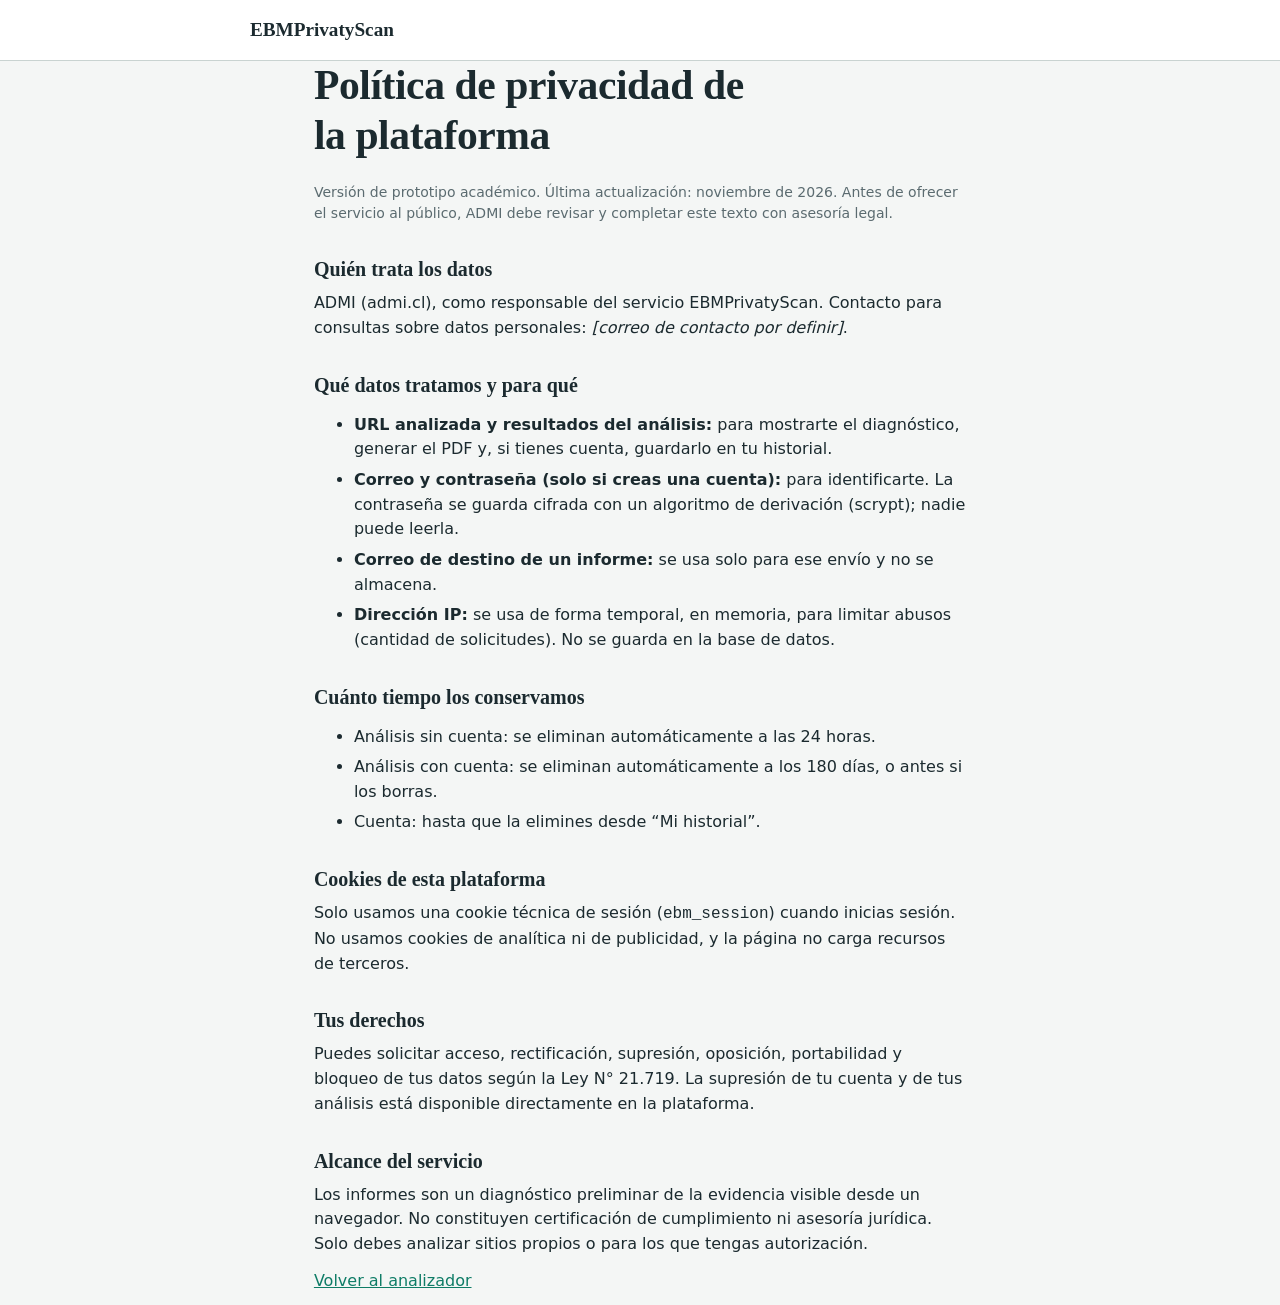
<file: frontend/privacidad.html>
<!DOCTYPE html>
<html lang="es">
<head>
  <meta charset="UTF-8">
  <meta name="viewport" content="width=device-width, initial-scale=1">
  <meta name="referrer" content="no-referrer">
  <meta name="color-scheme" content="light dark">
  <title>Política de privacidad de EBMPrivatyScan</title>
  <link rel="stylesheet" href="styles.css?v=2.5">
</head>
<body>
  <header class="topbar">
    <div class="wrap topbar-inner"><a class="brand" href="./">EBMPrivatyScan</a></div>
  </header>
  <main class="wrap prose">
    <h1>Política de privacidad de la plataforma</h1>
    <p class="help">Versión de prototipo académico. Última actualización: noviembre de 2026. Antes de ofrecer el servicio
      al público, ADMI debe revisar y completar este texto con asesoría legal.</p>

    <h2>Quién trata los datos</h2>
    <p>ADMI (admi.cl), como responsable del servicio EBMPrivatyScan. Contacto para consultas sobre datos personales:
      <em>[correo de contacto por definir]</em>.</p>

    <h2>Qué datos tratamos y para qué</h2>
    <ul>
      <li><strong>URL analizada y resultados del análisis:</strong> para mostrarte el diagnóstico, generar el PDF y, si
        tienes cuenta, guardarlo en tu historial.</li>
      <li><strong>Correo y contraseña (solo si creas una cuenta):</strong> para identificarte. La contraseña se guarda
        cifrada con un algoritmo de derivación (scrypt); nadie puede leerla.</li>
      <li><strong>Correo de destino de un informe:</strong> se usa solo para ese envío y no se almacena.</li>
      <li><strong>Dirección IP:</strong> se usa de forma temporal, en memoria, para limitar abusos (cantidad de
        solicitudes). No se guarda en la base de datos.</li>
    </ul>

    <h2>Cuánto tiempo los conservamos</h2>
    <ul>
      <li>Análisis sin cuenta: se eliminan automáticamente a las 24 horas.</li>
      <li>Análisis con cuenta: se eliminan automáticamente a los 180 días, o antes si los borras.</li>
      <li>Cuenta: hasta que la elimines desde “Mi historial”.</li>
    </ul>

    <h2>Cookies de esta plataforma</h2>
    <p>Solo usamos una cookie técnica de sesión (<code>ebm_session</code>) cuando inicias sesión. No usamos cookies de
      analítica ni de publicidad, y la página no carga recursos de terceros.</p>

    <h2>Tus derechos</h2>
    <p>Puedes solicitar acceso, rectificación, supresión, oposición, portabilidad y bloqueo de tus datos según la Ley
      N° 21.719. La supresión de tu cuenta y de tus análisis está disponible directamente en la plataforma.</p>

    <h2>Alcance del servicio</h2>
    <p>Los informes son un diagnóstico preliminar de la evidencia visible desde un navegador. No constituyen
      certificación de cumplimiento ni asesoría jurídica. Solo debes analizar sitios propios o para los que tengas
      autorización.</p>
    <p><a href="./">Volver al analizador</a></p>
  </main>
</body>
</html>
</file>
<file: frontend/styles.css>
/* EBMPrivatyScan: hoja de estilos local (sin CDN ni fuentes externas: la herramienta
   no debe enviar la IP de sus visitantes a terceros). */
:root {
  --paper: #F4F6F5;
  --surface: #FFFFFF;
  --ink: #1B2A2F;
  --muted: #5B6B70;
  --line: #C9D3D1;
  --accent: #0E7C66;
  --accent-ink: #FFFFFF;
  --ok: #0E7C66;
  --gap: #B3261E;
  --warn: #A85F00;
  --info: #2F5D8A;
  --neutral: #5B6B70;
  --tint-ok: #E3F1ED;
  --tint-gap: #F7E4E2;
  --tint-warn: #F6ECDD;
  --tint-neutral: #E8ECEB;
  --serif: "Iowan Old Style", "Palatino Linotype", Palatino, "Book Antiqua", Georgia, serif;
  --sans: system-ui, -apple-system, "Segoe UI", Roboto, "Helvetica Neue", Arial, sans-serif;
  color-scheme: light;
}
@media (prefers-color-scheme: dark) {
  :root {
    --paper: #121A1C; --surface: #1A2427; --ink: #E4EBEA; --muted: #9AABAE; --line: #2E3C40;
    --accent: #3FB596; --accent-ink: #0C1416; --ok: #3FB596; --gap: #F08A80; --warn: #E0A85A; --info: #8DB6DE; --neutral: #9AABAE;
    --tint-ok: #173229; --tint-gap: #3A2020; --tint-warn: #352A18; --tint-neutral: #243033;
    color-scheme: dark;
  }
}

*, *::before, *::after { box-sizing: border-box; }
html { -webkit-text-size-adjust: 100%; }
body {
  margin: 0; min-height: 100vh; display: flex; flex-direction: column;
  background: var(--paper); color: var(--ink);
  font: 16px/1.55 var(--sans);
}
.wrap { width: 100%; max-width: 820px; margin: 0 auto; padding: 0 20px; }
main { flex: 1; padding-top: 40px; padding-bottom: 56px; }
h1, h2 { font-family: var(--serif); font-weight: 600; line-height: 1.2; margin: 0 0 .5em; }
h1 { font-size: clamp(1.75rem, 1.2rem + 2.4vw, 2.6rem); letter-spacing: -.01em; max-width: 22ch; }
h2 { font-size: 1.45rem; }
p { margin: 0 0 .75em; }
a { color: var(--accent); }
.sr-only { position: absolute; width: 1px; height: 1px; overflow: hidden; clip: rect(0 0 0 0); white-space: nowrap; }
.skip { position: absolute; left: -999px; top: 8px; background: var(--surface); padding: 8px 12px; z-index: 10; }
.skip:focus { left: 8px; }
:focus-visible { outline: 3px solid var(--accent); outline-offset: 2px; }

/* ---------- Barra superior ---------- */
.topbar { background: var(--surface); border-bottom: 1px solid var(--line); }
.topbar-inner { display: flex; align-items: center; justify-content: space-between; gap: 16px; min-height: 60px; flex-wrap: wrap; }
.brand { font-family: var(--serif); font-size: 1.2rem; font-weight: 700; color: var(--ink); text-decoration: none; }
.nav { display: flex; align-items: center; gap: 6px; flex-wrap: wrap; }
.nav-link { background: none; border: 0; color: var(--muted); font: inherit; padding: 8px 10px; cursor: pointer; border-bottom: 2px solid transparent; }
.nav-link[aria-current="page"] { color: var(--ink); border-bottom-color: var(--accent); }
.who { color: var(--muted); font-size: .875rem; padding: 0 6px; max-width: 220px; overflow: hidden; text-overflow: ellipsis; white-space: nowrap; }

/* ---------- Botones y campos ---------- */
.btn {
  font: inherit; font-weight: 600; font-size: .95rem; cursor: pointer;
  padding: 10px 16px; border-radius: 6px; border: 1px solid var(--line);
  background: var(--surface); color: var(--ink);
}
.btn:hover { border-color: var(--muted); }
.btn:disabled { opacity: .55; cursor: progress; }
.btn-primary { background: var(--accent); border-color: var(--accent); color: var(--accent-ink); }
.btn-primary:hover { filter: brightness(1.08); border-color: var(--accent); }
.btn-quiet { border-color: transparent; background: transparent; }
.btn-link { border: 0; background: none; color: var(--accent); padding: 10px 0; text-decoration: underline; }
.btn-danger { background: var(--gap); border-color: var(--gap); color: #fff; }
.btn-danger-quiet { color: var(--gap); }
.field-label { display: block; font-weight: 600; font-size: .95rem; margin: 14px 0 6px; }
input[type="url"], input[type="email"], input[type="password"] {
  width: 100%; font: inherit; color: var(--ink); background: var(--surface);
  border: 1px solid var(--line); border-radius: 6px; padding: 11px 13px;
}
input:focus-visible { outline-offset: 0; }
.input-row { display: flex; gap: 10px; }
.input-row input { flex: 1; min-width: 0; }
.check { display: flex; gap: 10px; align-items: flex-start; margin-top: 14px; font-size: .95rem; }
.check input { width: 18px; height: 18px; margin-top: 3px; accent-color: var(--accent); flex: none; }
.check-inline { margin: 0; align-items: center; }
.help { color: var(--muted); font-size: .875rem; }

/* ---------- Evaluador ---------- */
.intro { margin-bottom: 28px; }
.lead { font-size: 1.075rem; max-width: 62ch; color: var(--ink); }
.audit-form { background: var(--surface); border: 1px solid var(--line); border-radius: 10px; padding: 18px 20px 20px; }
.audit-form .field-label:first-child { margin-top: 0; }
.notice { display: block; border-left: 4px solid var(--info); background: var(--tint-neutral); padding: 10px 14px; border-radius: 4px; font-size: .925rem; margin: 14px 0 0; }
.notice-error { border-left-color: var(--gap); background: var(--tint-gap); }
.notice-ok { border-left-color: var(--ok); background: var(--tint-ok); }
.loading { display: flex; gap: 16px; align-items: flex-start; margin: 28px 0; }
.loading-text strong, .loading-text .help { display: block; }
.loading-text strong { margin-bottom: 4px; }
.spinner { width: 28px; height: 28px; flex: none; border-radius: 50%; border: 3px solid var(--line); border-top-color: var(--accent); animation: spin 1s linear infinite; }
@keyframes spin { to { transform: rotate(360deg); } }

/* ---------- Resultado: el indicador es el elemento protagonista ---------- */
.results { margin: 32px 0 8px; }
.result-head { display: grid; grid-template-columns: 1fr minmax(200px, 260px); gap: 20px; align-items: end; padding-bottom: 18px; border-bottom: 1px solid var(--line); }
.result-url { font-size: 1.3rem; word-break: break-all; margin-bottom: .2em; }
.gauge-value { font-family: var(--serif); font-size: 3.6rem; line-height: 1; margin: 0; font-variant-numeric: tabular-nums; color: var(--risk-color, var(--ink)); }
.gauge-value small { font-size: 1.6rem; margin-left: 2px; }
.gauge-caption { margin: 4px 0 8px; color: var(--muted); font-size: .85rem; }
.scale { position: relative; height: 8px; border-radius: 4px; background: linear-gradient(90deg, var(--ok) 0 20%, var(--warn) 20% 50%, var(--gap) 50% 100%); }
.scale-marker { position: absolute; top: -5px; width: 4px; height: 18px; background: var(--ink); border-radius: 2px; left: 0; transform: translateX(-50%); transition: left .6s ease-out; }
@media (prefers-reduced-motion: reduce) { .scale-marker { transition: none; } .spinner { animation-duration: 3s; } }

.findings { list-style: none; padding: 0; margin: 20px 0; display: grid; gap: 12px; }
.finding { background: var(--surface); border: 1px solid var(--line); border-left: 4px solid var(--st, var(--neutral)); border-radius: 6px; padding: 14px 16px; }
.finding-top { display: flex; justify-content: space-between; gap: 12px; align-items: baseline; flex-wrap: wrap; }
.finding h3 { font-size: 1.02rem; margin: 0; }
.status { font-size: .8rem; font-weight: 700; padding: 3px 9px; border-radius: 999px; color: var(--st); background: var(--st-tint, var(--tint-neutral)); white-space: nowrap; }
.finding p { margin: 8px 0 0; }
.finding details { margin-top: 10px; font-size: .875rem; }
.finding summary { cursor: pointer; color: var(--muted); }
.evidence { margin: 8px 0 0; display: grid; grid-template-columns: max-content 1fr; gap: 4px 14px; }
.evidence dt { color: var(--muted); }
.evidence dd { margin: 0; overflow-wrap: anywhere; }
.limitation { color: var(--muted); font-style: italic; }
.st-CUMPLE { --st: var(--ok); --st-tint: var(--tint-ok); }
.st-BRECHA { --st: var(--gap); --st-tint: var(--tint-gap); }
.st-ALERTA { --st: var(--warn); --st-tint: var(--tint-warn); }
.st-NO_CONCLUYENTE, .st-NO_APLICA { --st: var(--neutral); }
.st-INFORMATIVO { --st: var(--info); }

.actions { display: flex; gap: 10px; flex-wrap: wrap; }
.email-form { margin-top: 6px; }
.disclaimer { margin-top: 24px; color: var(--muted); font-size: .85rem; max-width: 70ch; }

.checks { margin-top: 48px; }
.check-list { margin: 0; display: grid; grid-template-columns: repeat(auto-fit, minmax(230px, 1fr)); gap: 18px 28px; }
.check-list dt { font-weight: 700; }
.check-list dd { margin: 2px 0 0; color: var(--muted); font-size: .95rem; }

/* ---------- Historial ---------- */
.section-head { display: flex; justify-content: space-between; align-items: flex-end; gap: 16px; flex-wrap: wrap; margin-bottom: 16px; }
.section-tools { display: flex; gap: 12px; align-items: center; }
.table-wrap { overflow-x: auto; background: var(--surface); border: 1px solid var(--line); border-radius: 8px; }
.history { width: 100%; border-collapse: collapse; font-size: .925rem; }
.history th, .history td { text-align: left; padding: 11px 14px; border-bottom: 1px solid var(--line); vertical-align: top; }
.history th { font-weight: 600; color: var(--muted); }
.history tr:last-child td { border-bottom: 0; }
.history .url-cell { word-break: break-all; }
.risk-pill { font-weight: 700; font-variant-numeric: tabular-nums; }
.row-actions { display: flex; gap: 8px; flex-wrap: wrap; }
.row-actions .btn { padding: 6px 10px; font-size: .85rem; }
.danger-zone { margin-top: 36px; border-top: 1px solid var(--line); padding-top: 16px; }
.danger-zone summary { cursor: pointer; color: var(--gap); font-weight: 600; }

/* ---------- Diálogo ---------- */
dialog { border: 1px solid var(--line); border-radius: 10px; padding: 24px; width: min(440px, calc(100vw - 32px)); background: var(--surface); color: var(--ink); }
dialog::backdrop { background: rgba(10, 20, 22, .5); }
.dialog-actions { display: flex; gap: 10px; align-items: center; margin-top: 20px; flex-wrap: wrap; }
.spacer { flex: 1; }

.footer { border-top: 1px solid var(--line); background: var(--surface); color: var(--muted); font-size: .85rem; padding: 16px 0; }
.footer p { margin: 0; }

/* ---------- Páginas de texto (política) ---------- */
.prose { max-width: 68ch; }
.prose h2 { margin-top: 1.6em; font-size: 1.25rem; }
.prose li { margin-bottom: .35em; }

@media (max-width: 600px) {
  main { padding-top: 28px; }
  .input-row { flex-direction: column; }
  .result-head { grid-template-columns: 1fr; }
  .gauge-value { font-size: 3rem; }
  .history thead { display: none; }
  .history tr { display: grid; grid-template-columns: 1fr auto; gap: 4px 12px; padding: 12px 14px; border-bottom: 1px solid var(--line); }
  .history td { border: 0; padding: 0; }
  .history td.url-cell { grid-column: 1 / -1; font-weight: 600; }
  .history td.actions-cell { grid-column: 1 / -1; }
}

/* ---------- Detalle bloqueado para invitados ---------- */
.locked { margin: 20px 0; padding: 18px 20px; border: 1px dashed var(--accent); border-radius: 8px; background: var(--tint-ok); }
.locked h3 { font-family: var(--serif); font-size: 1.2rem; margin: 0 0 6px; }
.locked .actions { margin: 12px 0 8px; }

/* ---------- Administración ---------- */
.stats { display: grid; grid-template-columns: repeat(auto-fit, minmax(150px, 1fr)); gap: 12px; margin: 0 0 18px; }
.stats div { background: var(--surface); border: 1px solid var(--line); border-radius: 8px; padding: 12px 14px; }
.stats dt { color: var(--muted); font-size: .85rem; }
.stats dd { margin: 2px 0 0; font-family: var(--serif); font-size: 1.8rem; font-variant-numeric: tabular-nums; }
.admin-tools { display: flex; gap: 10px; flex-wrap: wrap; align-items: center; margin-bottom: 12px; }
.admin-tools input[type="search"] { flex: 1 1 240px; min-width: 0; font: inherit; color: var(--ink); background: var(--surface); border: 1px solid var(--line); border-radius: 6px; padding: 10px 12px; }
.segmented { display: inline-flex; border: 1px solid var(--line); border-radius: 6px; padding: 2px; margin: 0; background: var(--surface); }
.segmented label { display: inline-flex; align-items: center; cursor: pointer; }
.segmented input { position: absolute; opacity: 0; width: 1px; height: 1px; }
.segmented span { padding: 7px 12px; border-radius: 4px; font-size: .9rem; color: var(--muted); }
.segmented input:checked + span { background: var(--accent); color: var(--accent-ink); }
.segmented input:focus-visible + span { outline: 3px solid var(--accent); outline-offset: 1px; }
.owner-guest { color: var(--muted); font-style: italic; }
.owner-link { padding: 0; font-weight: 500; text-align: left; overflow-wrap: anywhere; }
.filter-chip { display: flex; gap: 12px; align-items: center; flex-wrap: wrap; margin: 0 0 12px; padding: 8px 12px; border-radius: 6px; background: var(--tint-ok); }
.filter-chip .btn-link { padding: 0; }
.email-cell { font-weight: 600; }
/* En las tablas de administración solo se parte la dirección; el resto se mantiene en una
   línea y, si no cabe, la tabla se desplaza horizontalmente dentro de .table-wrap. */
/* La administración tiene tablas anchas: usa más ancho que el resto de la página. */
main.wrap:has(#viewAdmin:not([hidden])) { max-width: 1140px; }
.admin-table th, .admin-table td { white-space: nowrap; }
.admin-table td.url-cell { white-space: normal; min-width: 180px; }
.role-admin { font-weight: 700; color: var(--accent); }

/* Debe ir al final: con la misma especificidad que una clase, gana por orden y
   oculta cualquier elemento con el atributo hidden sin necesidad de !important. */
[hidden] { display: none; }
</file>
